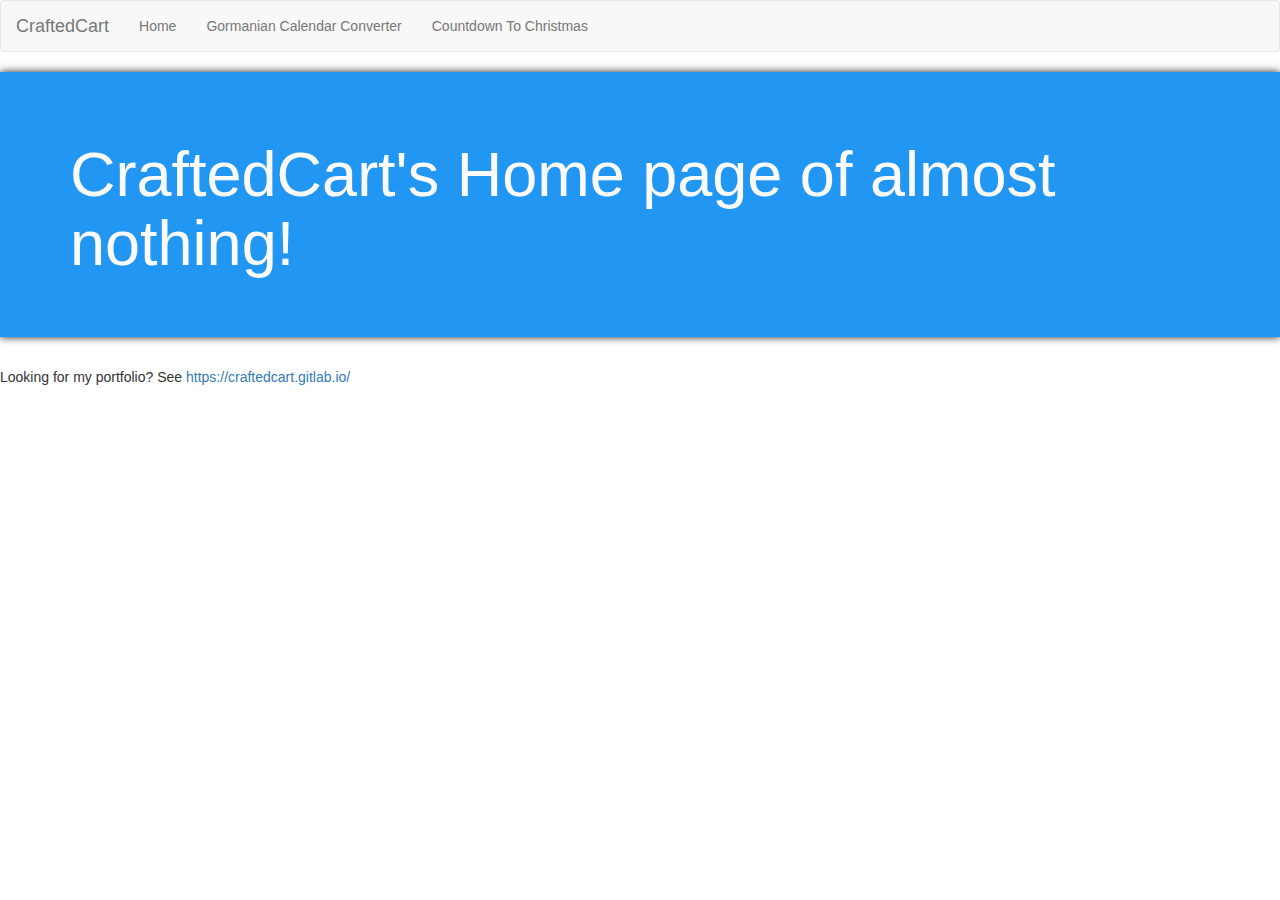
<file: index.html>
<!DOCTYPE html>
<html lang="en">
  <head>
    <meta charset="utf-8">
    <meta http-equiv="X-UA-Compatible" content="IE=edge">
    <meta name="viewport" content="width=device-width, initial-scale=1">
    <!-- The above 3 meta tags *must* come first in the head; any other head content must come *after* these tags -->
    <title>CraftedCart</title>

    <!-- Bootstrap -->
    <link href="css/bootstrap.min.css" rel="stylesheet">
    <!-- CraftedCart StyleSheet -->
		<link rel="stylesheet" type="text/css" href="css/CCStyle.css">

    <!-- HTML5 shim and Respond.js for IE8 support of HTML5 elements and media queries -->
    <!-- WARNING: Respond.js doesn't work if you view the page via file:// -->
    <!--[if lt IE 9]>
      <script src="https://oss.maxcdn.com/html5shiv/3.7.2/html5shiv.min.js"></script>
      <script src="https://oss.maxcdn.com/respond/1.4.2/respond.min.js"></script>
    <![endif]-->
    <script src="js/jquery-1.11.3.min.js"></script>
  </head>
  <body>

    <div class="m-scene" id="main">

      <div class="replaceNavbar scene_element scene_element--fadeinright"></div>
      <script src="js/insertNavbar.js"></script>

      <div class="jumbotron home-jumbotron scene_element scene_element--fadeinup">
        <div class="container">
          <h1>CraftedCart's Home page of almost nothing!</h1>
        </div>
      </div>
	    
      <p>Looking for my portfolio? See <a href="https://craftedcart.gitlab.io/">https://craftedcart.gitlab.io/</a></p>

      <!-- Include all compiled plugins (below), or include individual files as needed -->
      <script src="js/bootstrap.min.js"></script>
      <script src="js/jquery.smoothState.js"></script>
      <script src="js/transitionPage.js"></script>

      <!-- Google Analytics -->
      <script>
        (function(i,s,o,g,r,a,m){i['GoogleAnalyticsObject']=r;i[r]=i[r]||function(){
          (i[r].q=i[r].q||[]).push(arguments)},i[r].l=1*new Date();a=s.createElement(o),
          m=s.getElementsByTagName(o)[0];a.async=1;a.src=g;m.parentNode.insertBefore(a,m)
        })(window,document,'script','//www.google-analytics.com/analytics.js','ga');

        ga('create', 'UA-68151228-2', 'auto');
        ga('send', 'pageview');
      </script>

    </div>

  </body>
</html>
</file>
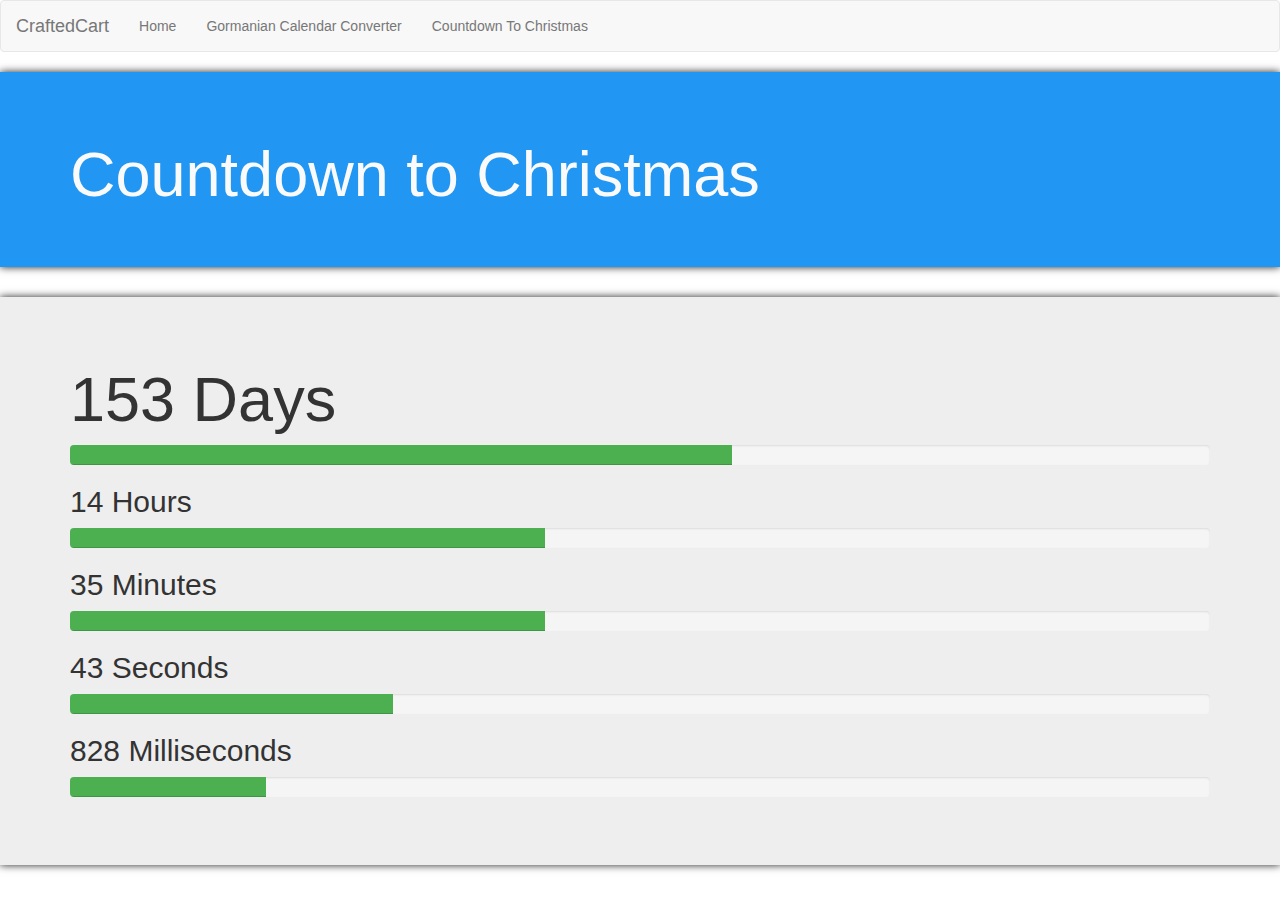
<file: CountdownToChristmas.html>
<!DOCTYPE html>
<html lang="en">
  <head>
    <meta charset="utf-8">
    <meta http-equiv="X-UA-Compatible" content="IE=edge">
    <meta name="viewport" content="width=device-width, initial-scale=1">
    <!-- The above 3 meta tags *must* come first in the head; any other head content must come *after* these tags -->
    <title>Countdown</title>

    <!-- Bootstrap -->
    <link href="css/bootstrap.min.css" rel="stylesheet">
    <!-- CraftedCart StyleSheet -->
		<link rel="stylesheet" type="text/css" href="css/CCStyle.css">

    <!-- HTML5 shim and Respond.js for IE8 support of HTML5 elements and media queries -->
    <!-- WARNING: Respond.js doesn't work if you view the page via file:// -->
    <!--[if lt IE 9]>
      <script src="https://oss.maxcdn.com/html5shiv/3.7.2/html5shiv.min.js"></script>
      <script src="https://oss.maxcdn.com/respond/1.4.2/respond.min.js"></script>
    <![endif]-->
    <script src="js/jquery-1.11.3.min.js"></script>
  </head>
  <body>

    <div class="m-scene" id="main">
      <div class="replaceNavbar  scene_element scene_element--fadeinright"></div>
      <script src="js/insertNavbar.js"></script>

      <div class="fluid-container  scene_element scene_element--fadeinup">
        <div class="jumbotron home-jumbotron">
          <div class="container">
            <h1>Countdown to Christmas</h1>
          </div>
        </div>

        <div class="jumbotron">
          <div class="container">
            <h1 id="countdownDays">-</h1>
            <div class="progress">
              <div class="progress-bar bg-green" id="countdownDaysProg" role="progressbar" style="width: 0%;">
              </div>
            </div>
            <h2 id="countdownHours">-</h2>
            <div class="progress">
              <div class="progress-bar bg-green" id="countdownHoursProg" role="progressbar" style="width: 0%;">
              </div>
            </div>
            <h2 id="countdownMinutes">-</h2>
            <div class="progress">
              <div class="progress-bar bg-green" id="countdownMinutesProg" role="progressbar" style="width: 0%;">
              </div>
            </div>
            <h2 id="countdownSeconds">-</h2>
            <div class="progress">
              <div class="progress-bar bg-green" id="countdownSecondsProg" role="progressbar" style="width: 0%;">
              </div>
            </div>
            <h2 id="countdownMilliseconds">-</h2>
            <div class="progress">
              <div class="progress-bar bg-green" id="countdownMillisecondsProg" role="progressbar" style="width: 0%; transition: 0s;">
              </div>
            </div>
          </div>
        </div>
      </div>

      <!-- Include all compiled plugins (below), or include individual files as needed -->
      <script src="js/bootstrap.min.js"></script>
      <script src="js/jquery.smoothState.js"></script>
      <script src="js/transitionPage.js"></script>

      <script src="js/countdown.js"></script>
      <script type="text/javascript">
        setInterval(function(){ updateCountdown() }, 10);
      </script>

      <!-- Google Analytics -->
      <script>
        (function(i,s,o,g,r,a,m){i['GoogleAnalyticsObject']=r;i[r]=i[r]||function(){
          (i[r].q=i[r].q||[]).push(arguments)},i[r].l=1*new Date();a=s.createElement(o),
          m=s.getElementsByTagName(o)[0];a.async=1;a.src=g;m.parentNode.insertBefore(a,m)
        })(window,document,'script','//www.google-analytics.com/analytics.js','ga');

        ga('create', 'UA-68151228-2', 'auto');
        ga('send', 'pageview');
      </script>

    </div>

  </body>
</html>
</file>
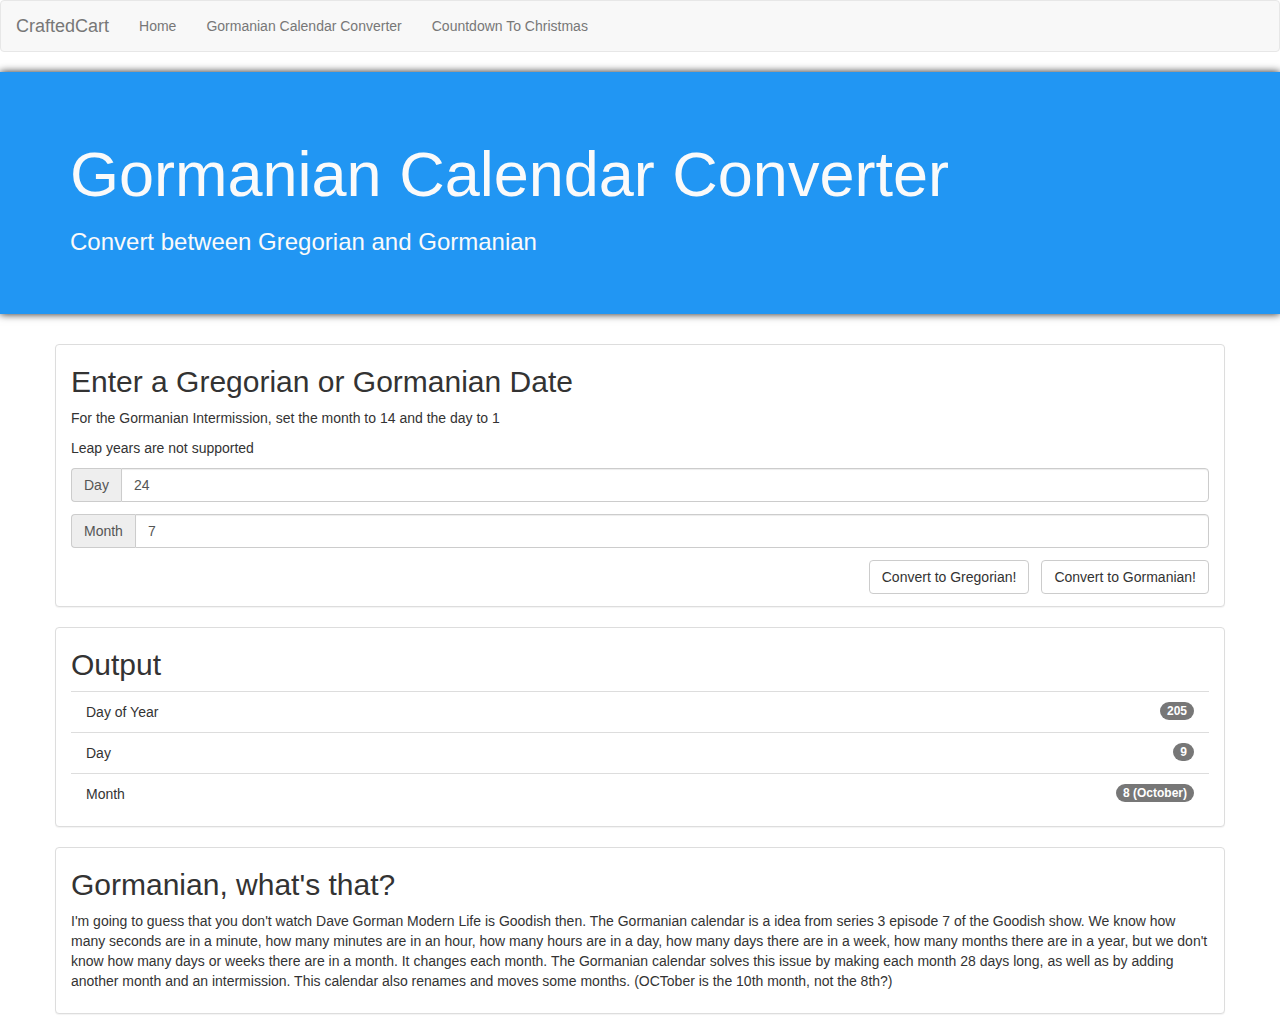
<file: GormanCal.html>
<!DOCTYPE html>
<html lang="en">
  <head>
    <meta charset="utf-8">
    <meta http-equiv="X-UA-Compatible" content="IE=edge">
    <meta name="viewport" content="width=device-width, initial-scale=1">
    <!-- The above 3 meta tags *must* come first in the head; any other head content must come *after* these tags -->
    <title>Gormanian Calander</title>

    <!-- Bootstrap -->
    <link href="css/bootstrap.min.css" rel="stylesheet">
		<!-- CraftedCart StyleSheet -->
		<link rel="stylesheet" type="text/css" href="css/CCStyle.css">

    <!-- HTML5 shim and Respond.js for IE8 support of HTML5 elements and media queries -->
    <!-- WARNING: Respond.js doesn't work if you view the page via file:// -->
    <!--[if lt IE 9]>
      <script src="https://oss.maxcdn.com/html5shiv/3.7.2/html5shiv.min.js"></script>
      <script src="https://oss.maxcdn.com/respond/1.4.2/respond.min.js"></script>
    <![endif]-->
    <script src="js/jquery-1.11.3.min.js"></script>
  </head>
  <body>

    <div class="m-scene" id="main">
      <div class="replaceNavbar scene_element scene_element--fadeinright"></div>
      <script src="js/insertNavbar.js"></script>

      <div class="fluid-container scene_element scene_element--fadeinup">
  		  <div class="jumbotron gorCal-jumbotron">
			   <div class="container">
      	   <h1>Gormanian Calendar Converter</h1>
				    <h3>Convert between Gregorian and Gormanian</h3>
			   </div>
        </div>

  		  <div class="fluid-container">
			   <div class="container panel panel-default grePanel">
				    <h2>Enter a Gregorian or Gormanian Date</h2>
				    <p>For the Gormanian Intermission, set the month to 14 and the day to 1</p>
				    <p>Leap years are not supported</p>
				    <div class="input-group">
					   <span class="input-group-addon" id="basic-addon1">Day</span>
					   <input type="number" id="greDay" class="form-control" value="1" min="1" max="31">
				    </div>
				    <div class="input-group">
					   <span class="input-group-addon" id="basic-addon1">Month</span>
					   <input type="number" id="greMonth" class="form-control" value="1" min="1" max="14">
				    </div>

				    <button type="button" class="btn btn-default pull-right" onclick="greToGor()">Convert to Gormanian!</button>
				    <button type="button" class="btn btn-default pull-right rSpacing" onclick="gorToGre()">Convert to Gregorian!</button>
			   </div>
  		  </div>

			   <!-- Output -->
			   <div class="container panel panel-default grePanel">
				    <h2>Output</h2>
				    <ul class="list-group">
					   <li class="list-group-item">
						    <span class="badge" id="outDayOfYear">-</span>
						    Day of Year
					   </li>
					   <li class="list-group-item">
						    <span class="badge" id="outDay">-</span>
						    Day
					   </li>
					   <li class="list-group-item">
						    <span class="badge" id="outMonth">-</span>
						    Month
					   </li>
				    </ul>
			   </div>

			   <!-- About -->
			   <div class="container panel panel-default grePanel">
				  <h2>Gormanian, what's that?</h2>
				  <p>I'm going to guess that you don't watch Dave Gorman Modern Life is Goodish then.
					   The Gormanian calendar is a idea from series 3 episode 7 of the Goodish show.
					   We know how many seconds are in a minute, how many minutes are in an hour,
					   how many hours are in a day, how many days there are in a week,
					   how many months there are in a year, but we don't know how many days or weeks there
					   are in a month. It changes each month. The Gormanian calendar solves this issue by
					   making each month 28 days long, as well as by adding another month and an intermission.
					   This calendar also renames and moves some months. (OCTober is the 10th month, not the
					   8th?)
				  </p>
			  </div>
      </div>

      <!-- Include all compiled plugins (below), or include individual files as needed -->
      <script src="js/bootstrap.min.js"></script>
      <script src="js/jquery.smoothState.js"></script>
      <script src="js/transitionPage.js"></script>

      <script src="js/gorCalConvert.js"></script>
      <script type="text/javascript">
        var date = new Date();
        console.log(date);
        $("#greDay").val(date.getDate());
        $("#greMonth").val(date.getMonth() + 1);
        greToGor();
      </script>

      <!-- Google Analytics -->
      <script>
        (function(i,s,o,g,r,a,m){i['GoogleAnalyticsObject']=r;i[r]=i[r]||function(){
          (i[r].q=i[r].q||[]).push(arguments)},i[r].l=1*new Date();a=s.createElement(o),
          m=s.getElementsByTagName(o)[0];a.async=1;a.src=g;m.parentNode.insertBefore(a,m)
        })(window,document,'script','//www.google-analytics.com/analytics.js','ga');

        ga('create', 'UA-68151228-2', 'auto');
        ga('send', 'pageview');
      </script>

    </div>
  </body>
</html>
</file>
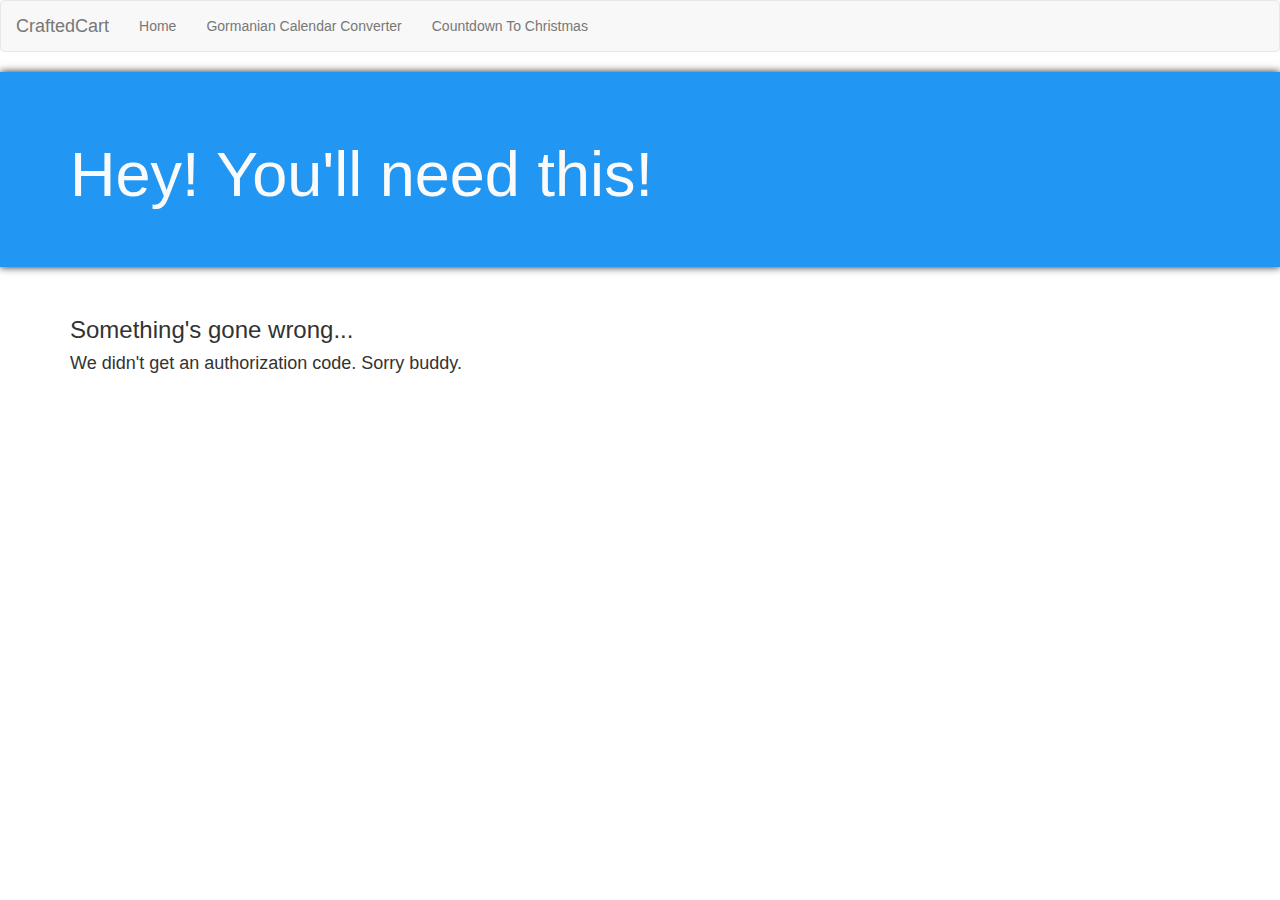
<file: OAuthCode.html>
<!DOCTYPE html>
<html lang="en">
  <head>
    <meta charset="utf-8">
    <meta http-equiv="X-UA-Compatible" content="IE=edge">
    <meta name="viewport" content="width=device-width, initial-scale=1">
    <!-- The above 3 meta tags *must* come first in the head; any other head content must come *after* these tags -->
    <title>CraftedCart</title>

    <!-- Bootstrap -->
    <link href="css/bootstrap.min.css" rel="stylesheet">
    <!-- CraftedCart StyleSheet -->
		<link rel="stylesheet" type="text/css" href="css/CCStyle.css">

    <!-- HTML5 shim and Respond.js for IE8 support of HTML5 elements and media queries -->
    <!-- WARNING: Respond.js doesn't work if you view the page via file:// -->
    <!--[if lt IE 9]>
      <script src="https://oss.maxcdn.com/html5shiv/3.7.2/html5shiv.min.js"></script>
      <script src="https://oss.maxcdn.com/respond/1.4.2/respond.min.js"></script>
    <![endif]-->
    <script src="js/jquery-1.11.3.min.js"></script>
  </head>
  <body>

    <div class="m-scene" id="main">

      <div class="replaceNavbar scene_element scene_element--fadeinright"></div>
      <script src="js/insertNavbar.js"></script>

      <div class="jumbotron home-jumbotron scene_element scene_element--fadeinup">
        <div class="container">
          <h1>Hey! You'll need this!</h1>
        </div>
      </div>

      <div class="container scene_element scene_element--fadeinup">
        <h3 id="codeDisp">Something's gone wrong here...</h3>
        <h4 id="codeNext">Seems like you've got JavaScript disabled.</h4>
      </div>

      <!-- Include all compiled plugins (below), or include individual files as needed -->
      <script src="js/bootstrap.min.js"></script>
      <script src="js/jquery.smoothState.js"></script>
      <script src="js/transitionPage.js"></script>

      <script type="text/javascript">
        function getParameterByName(name) {
          name = name.replace(/[\[]/, "\\[").replace(/[\]]/, "\\]");
          var regex = new RegExp("[\\?&]" + name + "=([^&#]*)"),
          results = regex.exec(location.search);
          return results === null ? "" : decodeURIComponent(results[1].replace(/\+/g, " "));
        }

       var code = getParameterByName("code");
       if (code) {
         $("#codeDisp").text("Your Authorization Code is: " + code);
         $("#codeNext").html("We don't store this info by the way. Don't worry.<br><br>Now go and enter that code into the app you came from to continue logging in.");
         console.log(code);
       } else {
         $("#codeDisp").text("Something's gone wrong...");
         $("#codeNext").text("We didn't get an authorization code. Sorry buddy.");
       }
      </script>

      <!-- Google Analytics -->
      <script>
        (function(i,s,o,g,r,a,m){i['GoogleAnalyticsObject']=r;i[r]=i[r]||function(){
          (i[r].q=i[r].q||[]).push(arguments)},i[r].l=1*new Date();a=s.createElement(o),
          m=s.getElementsByTagName(o)[0];a.async=1;a.src=g;m.parentNode.insertBefore(a,m)
        })(window,document,'script','//www.google-analytics.com/analytics.js','ga');

        ga('create', 'UA-68151228-2', 'auto');
        ga('send', 'pageview');
      </script>

    </div>

  </body>
</html>
</file>
<file: css/CCStyle.css>
/*
 * Keyframes
 */

@keyframes fadeInUp {
  0% {
    opacity: 0;
    transform: translate3d(0, 100%, 0);
  }

  100% {
    opacity: 1;
    transform: none;
  }
}

@keyframes fadeInRight {
  0% {
    opacity: 0;
    transform: translate3d(100%, 0, 0);
  }

  100% {
    opacity: 1;
    transform: none;
  }
}

/*
 * CSS Page Transitions
 * Don't forget to add vendor prefixes!
 */
/** Basic styles for an animated element */
.m-scene .scene_element {
  animation-duration: 0.25s;
  transition-timing-function: ease-in;
  animation-fill-mode: both;
}

/** An element that fades in and slides up */
.m-scene .scene_element--fadeinup {
  animation-name: fadeInUp;
}

/** An element that fades in and slides from the right */
.m-scene .scene_element--fadeinright {
  animation-name: fadeInRight;
}

.is-exiting .scene_element {
  animation-direction: reverse;
  overflow: hidden;
}

/*
 * Main Styling
 */

.gorCal-jumbotron, .home-jumbotron {
	background-color: #2196F3;
	color: #FAFAFA;
}

.jumbotron {
	box-shadow: #212121 0 0 8px;
}

.grePanel {
	padding-bottom: 12px;
}

.grePanel div {
	margin-bottom: 12px;
}

.rSpacing {
	margin-right: 12px;
}

.bg-green {
	background-color: #4CAF50;
}

.loader {
  margin: auto;
  position: absolute;
  left: 12px;
  right: 12px;
  top: 12px;
  background-color: #9C27B0;
  color: #FFFFFF;
  z-index: 9001;
  opacity: 0.5;
}
</file>
